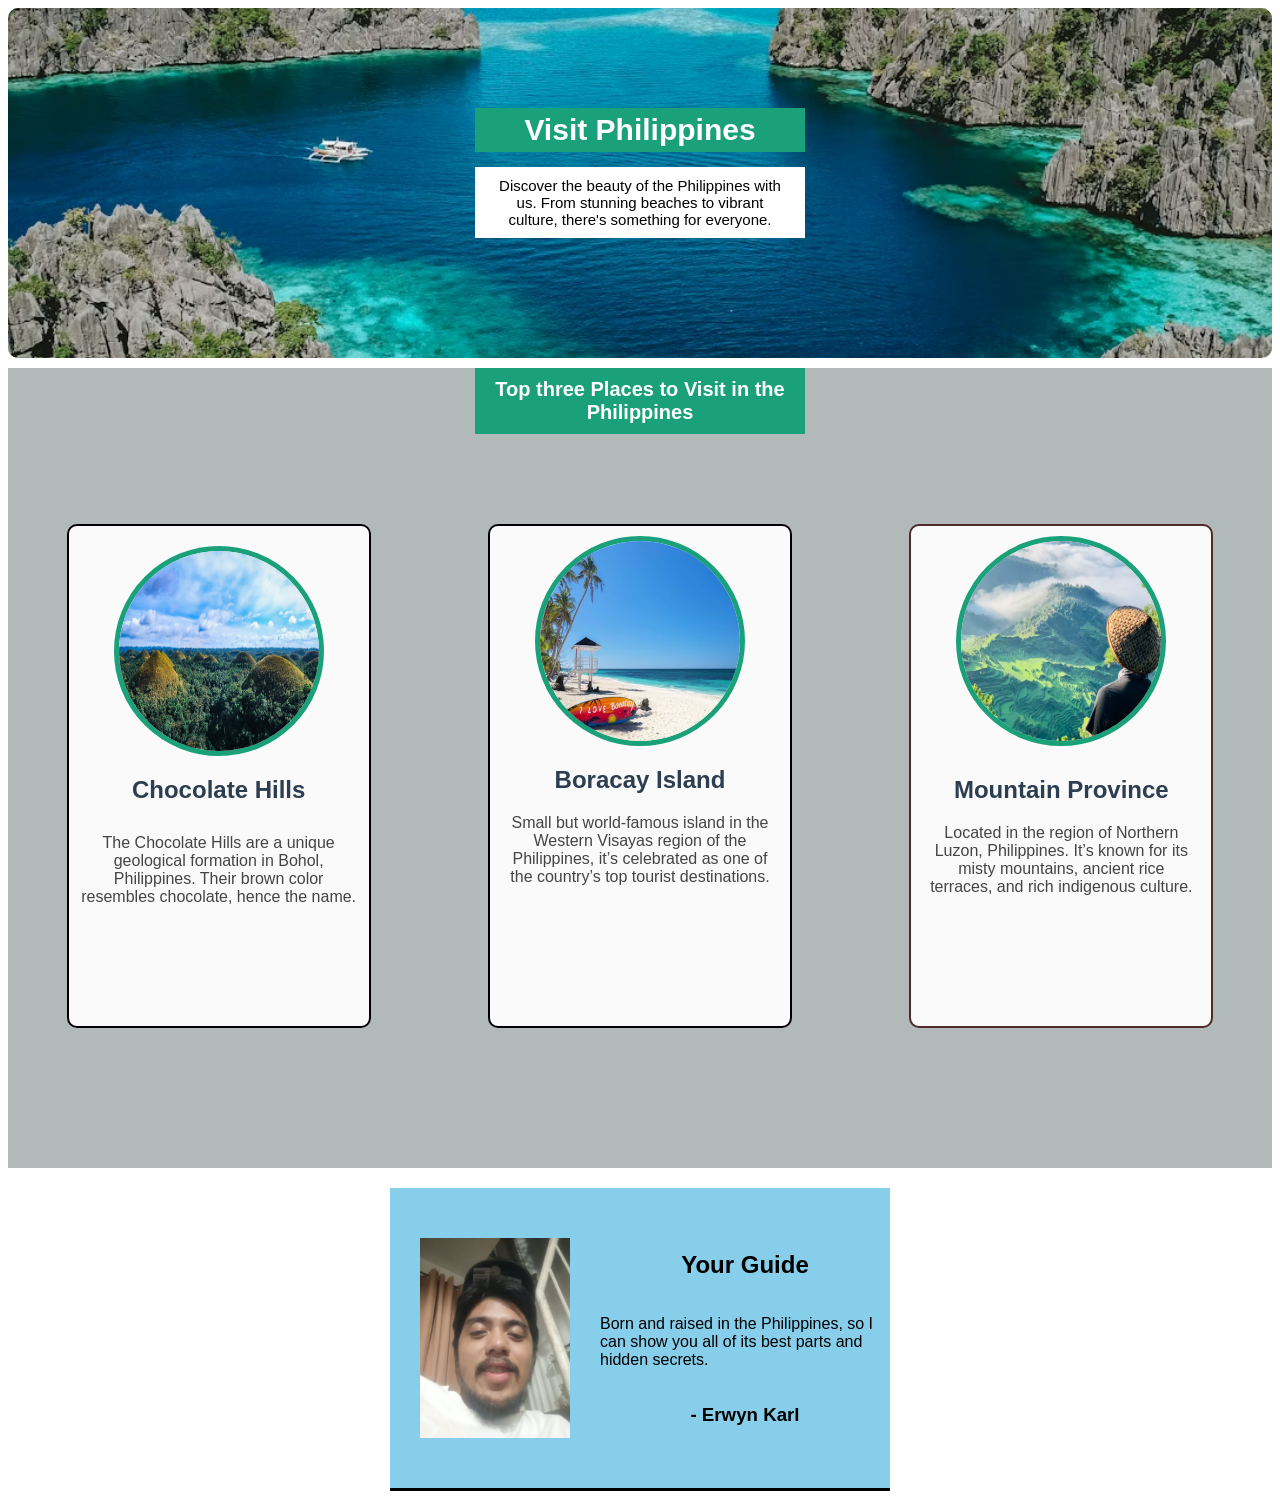
<file: index.html>
<html>
<head>
    <link rel="stylesheet" href="firstsoloscrimba.css">
<link rel="preconnect" href="https://fonts.googleapis.com">
<link rel="preconnect" href="https://fonts.gstatic.com" crossorigin>
<link href="https://fonts.googleapis.com/css2?family=Bebas+Neue&family=Happy+Monkey&family=Orbitron:wght@400..900&display=swap" rel="stylesheet">
<style>
    

</style>


</head>
<body>


    <div class="first-image" alt="Mt. Province, Philippines">
<h1 class="title">Visit Philippines</h1>
<p class="discover">Discover the beauty of the Philippines with us. 
    From stunning beaches to vibrant culture, there's 
    something for everyone.</p>
  </div>
  
  <div class="color">
  <div class="place-to-visit">Top three Places to Visit in the Philippines</div>

  <div class="cards-container">
  <div class="card-choco-hills">
<img src="chocohills.avif" 
alt="Hills within the forest Chocolate Hill, Philippines" 
class="choco-hills">
<h2 id="choco-title">Chocolate Hills</h1>
<p id="choco-description">The Chocolate Hills are a unique geological formation in Bohol, Philippines. Their brown color resembles chocolate, hence the name.</p>
</div>


<div class="card-boracay">
    <img src="boracay.avif" alt="Sunny day on a white beach with an orange surf board" id="boracay">
<h2 class="title-boracay">Boracay Island</h2>
<p class="boracay-description">Small but world-famous
     island in the Western Visayas region of the Philippines, 
     it’s celebrated as one of the country’s top tourist destinations.</p>
</div>

<div class="card-mtprov">
<img src="mtprovince.avif" 
alt="body of land with rugged terrain and a man standing on top"
 id="mtprovince">
 <h2 class="mtprov-title">Mountain Province</h2>
 <p class="mtprov-description"> Located in the region of Northern Luzon, Philippines. It’s known for its misty mountains, ancient rice terraces, and rich indigenous culture.</p>
</div>
</div>
</div>

<div class="card-guide">
    <img src="erwyn.jpg" 
    alt="Bearded man smiling at the camera with hat on" 
    class="img-erwyn">
    <div class="card-guide-text">
    <h2 class="guide-title">Your Guide</h2>
    <p class="guide-info">Born and raised in the Philippines, 
        so I can show you all of its best parts and hidden secrets.</p>
        <h3>- Erwyn Karl</h3>
        </div>
</div>


</body>


</html>
</file>
<file: firstsoloscrimba.css>
body{
      font-family: Roboto, sans-serif;
  font-weight: 400;
  font-style: normal;
    }
    .discover {
     display: flex;
     margin: 10px auto 10px auto; 
     padding: 10px 15px;
     width: 300px;
     text-align: center;
     background: #ffffff;
     justify-content: center;
     font-size: 15px;
     color: black;
    }
    
    .title {
display: flex;
margin: 100px auto 5px auto;
padding: 5px 15px;
width: 300px;
justify-content: center;
background: #1aa179;
font-size: 30px;
color: white;

    }
    .first-image {
        background-image: url("elnido.avif");
        background-size: cover;
        background-position: center;
        display: flex;
        flex-direction: column;
        
       width: 100%;
       height: 350px;
        margin: 0px auto;
        padding: 0;
        border-radius: 10px;
    }
    .place-to-visit {
        
        margin: 10px auto 10px auto; 
        padding: 10px 15px;
        width: 300px;
        display: flex;
        text-align: center;
        justify-content: center;
        background: #1aa179;
       
        font-size: 20px;
        color: white;
        font-weight: 600;
        }
        .choco-hills {
            width: 200px;
            height: 200px;
            border-radius: 50%;
            margin: 40px 10px 5px 5px;
            border: 5px solid #1aa179;
            margin: 20px auto;
            display: flex;
            justify-content: start;
            align-items: start;

            
            
        }
    
        .card-choco-hills, .card-boracay, .card-mtprov  {
            border: 2px solid black;
            width: 300px;
            height: 500px;
            border-radius: 10px;
            margin: 80px 40px 40px 40px;
            background:#FAFAFA;
        
          

            
            
        
 
        }
        #choco-title, #choco-description {
         
                 text-align: center;
        }
        #choco-description {
            padding: 10px;
      
        }
     .color {
        height: 800px;
        background-color: rgb(178, 186, 185);
      
      
      
 

       
       
     }
 
            
     
     #boracay {
        width: 200px;
            height: 200px;
            border-radius: 50%;
            margin: 40px 10px 5px 5px;
            border: 5px solid #1aa179;
            margin: 10px auto;
            
     }
     .cards-container {
        display: flex;
        justify-content: space-around; 
        align-items: start;
        
     }
     #boracay {
        display: flex;
     }
      .title-boracay, .boracay-description {
        text-align: center;
        padding: 0px 20px 0px 20px;
      }
   
      #mtprovince {
          width: 200px;
            height: 200px;
            border-radius: 50%;
            margin: 40px 10px 5px 5px;
            border: 5px solid #1aa179;
            margin: 10px auto;
        
             

      }
.card-mtprov {
         border: 2px solid rgb(79, 42, 42);
            width: 300px;
            height: 500px;
            border-radius: 10px;
            margin: 80px 40px 40px 40px;
            text-align: center;
            
}
.mtprov-description {
    padding: 0px 15px 0px 15px;
}
#choco-title, .mtprov-title, .title-boracay {
color: #2C3E50

}
#choco-description, .mtprov-description, .boracay-description {
    color: #444444;
}
.card-guide {
    margin: 20px auto;
   display: flex;
   justify-content: start;
   align-items: center;
    


    background-color: skyblue;
    width: 500px;
    height: 300px;

    border-bottom: 3px solid black;
    
}
.img-erwyn {
    width: 150px;
   
  
    padding: 40px 30px;
     
}
.guide-title, .guide-info {
    
}
.card-guide-text {
    display: flex;
  
    justify-content: center;
    align-items: center;
    flex-direction: column;
}
</file>
